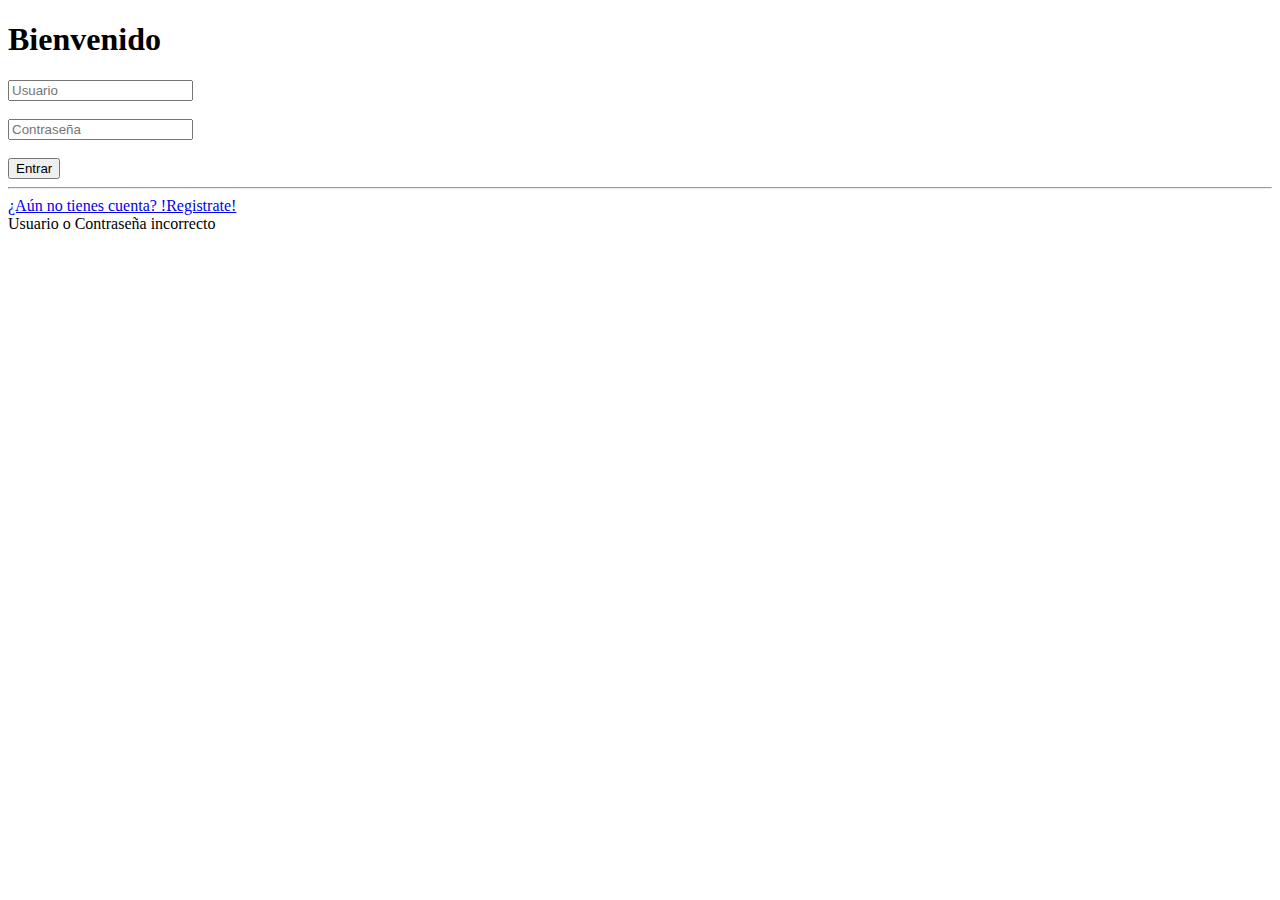
<file: MovieRental1/target/MovieRental1-1.0/index.html>
<!DOCTYPE html>
<html>
    <head>
        <title>Renta de Peliculas</title>
        <meta http-equiv="Content-Type" content="text/html; charset=UTF-8">
        <link href="https://cdn.jsdelivr.net/npm/bootstrap@5.0.2/dist/css/bootstrap.min.css" rel="stylesheet" integrity="sha384-EVSTQN3/azprG1Anm3QDgpJLIm9Nao0Yz1ztcQTwFspd3yD65VohhpuuCOmLASjC" crossorigin="anonymous">
        <script src="https://cdn.jsdelivr.net/npm/bootstrap@5.0.2/dist/js/bootstrap.bundle.min.js" integrity="sha384-MrcW6ZMFYlzcLA8Nl+NtUVF0sA7MsXsP1UyJoMp4YLEuNSfAP+JcXn/tWtIaxVXM" crossorigin="anonymous"></script>
        <script src="https://cdn.jsdelivr.net/npm/@popperjs/core@2.9.2/dist/umd/popper.min.js" integrity="sha384-IQsoLXl5PILFhosVNubq5LC7Qb9DXgDA9i+tQ8Zj3iwWAwPtgFTxbJ8NT4GN1R8p" crossorigin="anonymous"></script>
        <script src="https://cdn.jsdelivr.net/npm/bootstrap@5.0.2/dist/js/bootstrap.min.js" integrity="sha384-cVKIPhGWiC2Al4u+LWgxfKTRIcfu0JTxR+EQDz/bgldoEyl4H0zUF0QKbrJ0EcQF" crossorigin="anonymous"></script>
        <script src="https://ajax.googleapis.com/ajax/libs/jquery/3.6.0/jquery.min.js"></script>   <!--link referencia para unir con queries de javascript -->
        <link href="css/index.css" rel="stylesheet">
        <script src="js/index.js"></script>

    </head>
    <body>
        <div class="container py-3">
            <div class="card my-5">
                <div class="card-body">
                    <div class="row m-3">
                        <div class="col-md-5 bg-login-image">                           
                        </div>
                        <div class="col-md-6">
                            <div class="col-md-6"> 
                                <h1 class="h4 text-gray-900 my-3">Bienvenido</h1>
                                <form id="form-login"> 
                                    <div class="form-group">
                                        <input type="text" class="form-control" id="usuario" placeholder="Usuario" required>
                                    </div>
                                    <br>
                                    <div class="form-group">
                                        <input type="password" class="form-control" id="contrasena" placeholder="Contraseña" required>
                                    </div>
                                    <br>
                                    <button type="submit" class="btn btn-primary btn-block" id="BTNENTRAR">Entrar</button>
                                    <hr>
                                </form>
                            </div>
                            <a href="register.html">¿Aún no tienes cuenta? !Registrate!</a>
                            <div id="login-error" class="alert alert-danger d-none" role="alert">Usuario o Contraseña incorrecto</div>
                        </div>
                    </div>
                </div>
            </div>

        </div>

    </body>
</html>
</file>
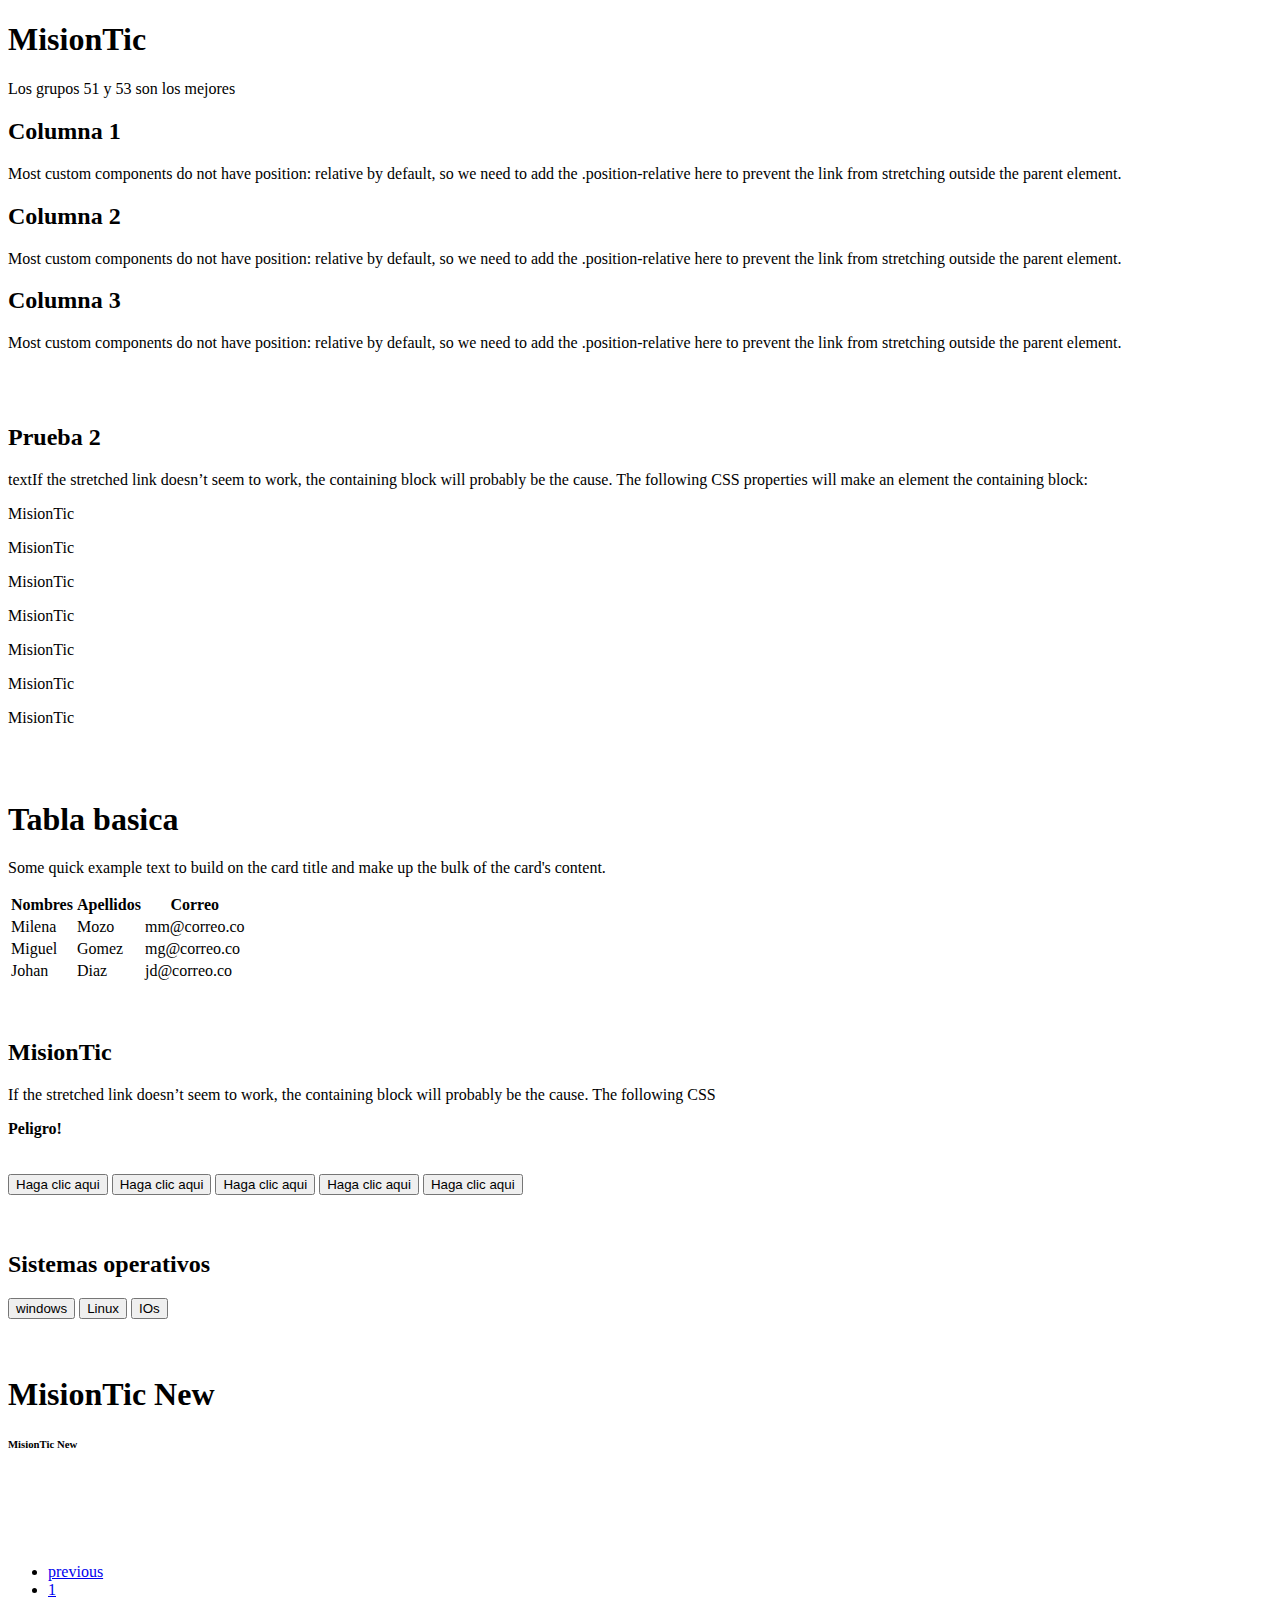
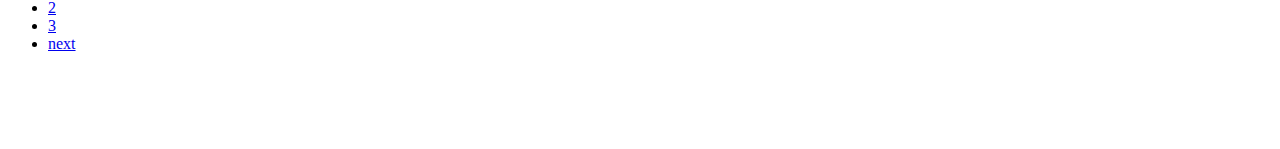
<file: MovieRental1/target/MovieRental1-1.0/ejemplobootstraphtml.html>
<!DOCTYPE html>
<html>
    <head>
        <title>Start Page</title>
        <meta http-equiv="Content-Type" content="text/html; charset=UTF-8">
        <link href="https://cdn.jsdelivr.net/npm/bootstrap@5.0.2/dist/css/bootstrap.min.css" rel="stylesheet" integrity="sha384-EVSTQN3/azprG1Anm3QDgpJLIm9Nao0Yz1ztcQTwFspd3yD65VohhpuuCOmLASjC" crossorigin="anonymous">
        <script src="https://cdn.jsdelivr.net/npm/bootstrap@5.0.2/dist/js/bootstrap.bundle.min.js" integrity="sha384-MrcW6ZMFYlzcLA8Nl+NtUVF0sA7MsXsP1UyJoMp4YLEuNSfAP+JcXn/tWtIaxVXM" crossorigin="anonymous"></script>
        <script src="https://cdn.jsdelivr.net/npm/@popperjs/core@2.9.2/dist/umd/popper.min.js" integrity="sha384-IQsoLXl5PILFhosVNubq5LC7Qb9DXgDA9i+tQ8Zj3iwWAwPtgFTxbJ8NT4GN1R8p" crossorigin="anonymous"></script>
        <script src="https://cdn.jsdelivr.net/npm/bootstrap@5.0.2/dist/js/bootstrap.min.js" integrity="sha384-cVKIPhGWiC2Al4u+LWgxfKTRIcfu0JTxR+EQDz/bgldoEyl4H0zUF0QKbrJ0EcQF" crossorigin="anonymous"></script>
        <script src="https://ajax.googleapis.com/ajax/libs/jquery/3.6.0/jquery.min.js"></script>   <!--link referencia para unir con queries de javascript -->

    </head>
    <body>
        <div class="container-fluid p-5 bg-dark text-white text-center">
            <h1>MisionTic</h1>
            <p>Los grupos 51 y 53 son los mejores</p>
          </div>
        <div class="container mt-5">
            <div class="row">
                <div class="col-sm-4">
                    <h2>Columna 1</h2>
                    <p>Most custom components do not have position: relative by default, 
                        so we need to add the .position-relative here to prevent the link 
                        from stretching outside the parent element.</p>
                </div>
                <div class="col-sm-4">
                    <h2>Columna 2</h2>
                    <p>Most custom components do not have position: relative by default, 
                        so we need to add the .position-relative here to prevent the link 
                        from stretching outside the parent element.</p>
                </div>
                <div class="col-sm-4">
                    <h2>Columna 3</h2>
                    <p>Most custom components do not have position: relative by default, 
                        so we need to add the .position-relative here to prevent the link 
                        from stretching outside the parent element.</p>
                </div>
            </div>
        </div>
        <br/>        
        <br/>
        
        
        <div class="container mt-3">
            <h2>Prueba 2</h2>
            <p>textIf the stretched link doesn’t seem to work, the containing block will probably be the cause. 
                The following CSS properties will make an element the containing block:</p>
            <p class="bg-secondary text-primary">MisionTic</p>
            <p class="bg-primary text-secondary">MisionTic</p>
            <p class="bg-warning text-info">MisionTic</p>
            <p class="bg-info text-warning">MisionTic</p>
            <p class="bg-white text-danger">MisionTic</p>
            <p class="bg-danger text-dark">MisionTic</p>
            <p class="bg-dark text-white">MisionTic</p>
        </div>
        <br/>        
        <br/>
        
        
        <div class="container mt-5">
            <h1>Tabla basica</h1>
            <p>Some quick example text to build on the card title and make up the bulk of the card's content.</p>
            <table class="table">
                <thead class="text-center">
                    <tr>
                        <th>Nombres</th>
                        <th>Apellidos</th>
                        <th>Correo</th>
                    </tr>
                </thead>
                <tbody>
                    <tr>
                        <td>Milena</td>
                        <td>Mozo</td>
                        <td>mm@correo.co</td>
                    </tr>
                    <tr>
                        <td>Miguel</td>
                        <td>Gomez</td>
                        <td>mg@correo.co</td>
                    </tr>
                    <tr>
                        <td>Johan</td>
                        <td>Diaz</td>
                        <td>jd@correo.co</td>
                    </tr>
                </tbody>
            </table>
        </div>
        <br/>        
        <br/>
        
        
        <div class="mt-40 p-20 bg-primary text-white rounded">
            <h2>MisionTic</h2>
            <p>If the stretched link doesn’t seem to work, the containing block will probably be the cause. The following CSS</p>
            
        </div>
        <div class="alert alert-danger text-center">
            <strong>Peligro!</strong>
        </div>
        <br/>        
        <br/>
        
        <div>
            <button type="button" class="btn btn-secondary">Haga clic aqui</button>
            <button type="button" class="btn btn-success">Haga clic aqui</button>
            <button type="button" class="btn btn-link">Haga clic aqui</button>
            <button type="button" class="btn btn-danger">Haga clic aqui</button>
            <button type="button" class="btn btn-dark">Haga clic aqui</button>
        </div>
        <br/>        
        <br/>
        
        
        <div class="container mt-3">
            <h2>Sistemas operativos</h2>
            <div class="btn-group">
                <button type="button" class="btn btn-warning">windows</button>
                <button type="button" class="btn btn-dark">Linux</button>
                <button type="button" class="btn btn-primary">IOs</button>
            </div>
        </div>
        <br/>        
        <br/> 
        <div>
            <h1>MisionTic <span class="badge bg-dark">New</span></h1>
            <h6>MisionTic <span class="badge bg-dark">New</span></h1>
        </div>
        
        <div class="progress">
            <div class="progress-bar" style="width:10%"></div>
        </div>
        <br/>        
        <br/>        
        
        <div>
            <div class="spinner-border text-secondary"></div>
            <div class="spinner-border text-dark"></div>
            <div class="spinner-border text-warning"></div>
        </div>
        <br/>        
        <br/>  
        
        <div>
            <ul class="pagination">
                <li class="page-item"><a class="page-link" href="#">previous</a></li>
                <li class="page-item"><a class="page-link" href="#">1</a></li>
                <li class="page-item"><a class="page-link" href="#">2</a></li>
                <li class="page-item"><a class="page-link" href="#">3</a></li>
                <li class="page-item"><a class="page-link" href="#">next</a></li>
            </ul>

        </div>
        
        <br/>        
        <br/>        
        <br/>        
        <br/>        
    </body>
</html>
</file>
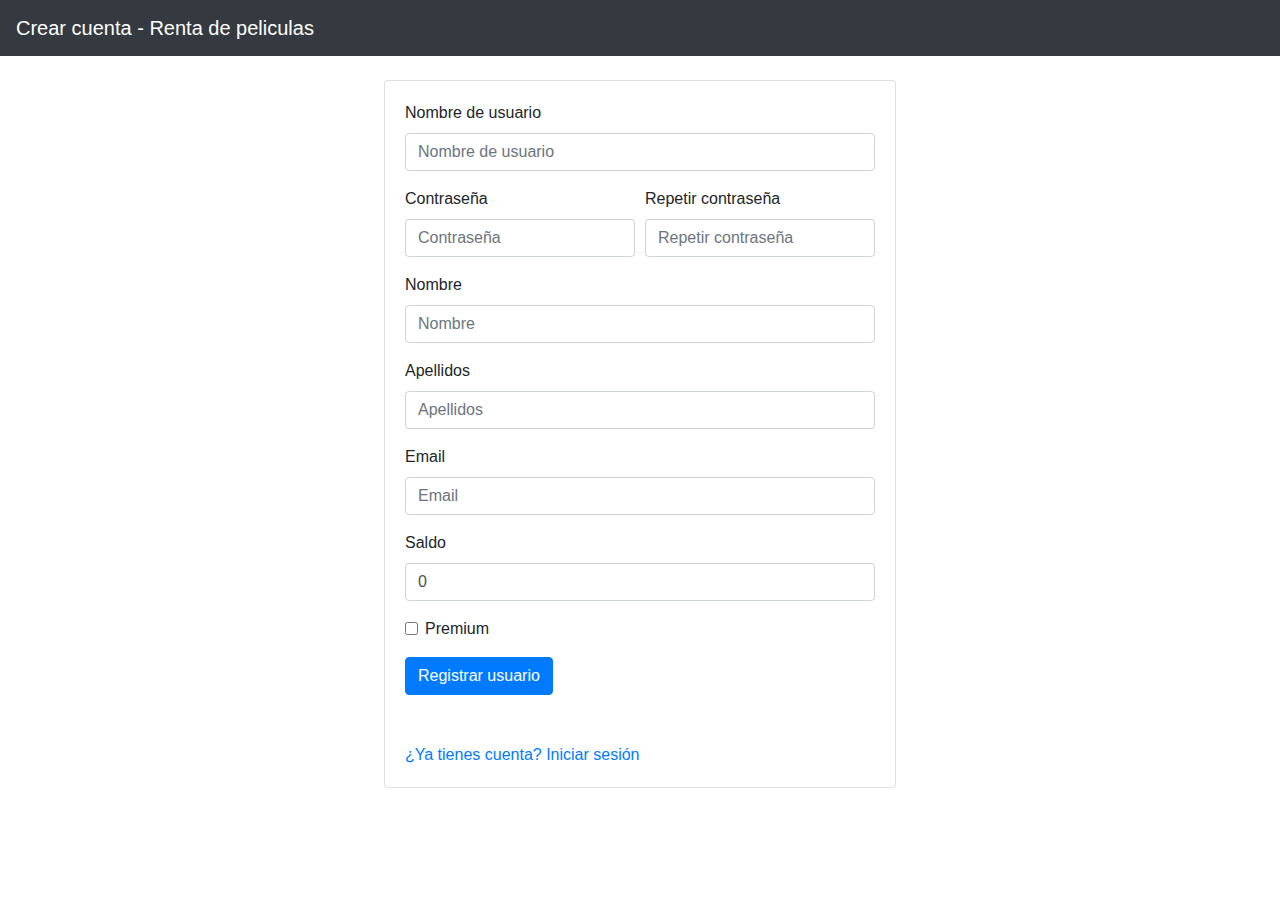
<file: MovieRental1/target/MovieRental1-1.0/register.html>
<!DOCTYPE html>
<html>
    <head>
        <meta charset="UTF-8">
            <script src="https://ajax.googleapis.com/ajax/libs/jquery/3.5.1/jquery.min.js"></script>
            <!-- Latest compiled and minified CSS -->
            <link rel="stylesheet" href="https://maxcdn.bootstrapcdn.com/bootstrap/4.5.2/css/bootstrap.min.css">

            <!-- jQuery library -->
            <script src="https://ajax.googleapis.com/ajax/libs/jquery/3.5.1/jquery.min.js"></script>

            <!-- Popper JS -->
            <script src="https://cdnjs.cloudflare.com/ajax/libs/popper.js/1.16.0/umd/popper.min.js"></script>

            <!-- Latest compiled JavaScript -->
            <script src="https://maxcdn.bootstrapcdn.com/bootstrap/4.5.2/js/bootstrap.min.js"></script>
        <script src="js/index.js"></script>
        <link href="css/index.css" rel="stylesheet">
        <title>Registro - Renta de peliculas</title>
    </head>
    <body>
        <nav class="navbar navbar-dark bg-dark">
            <a class="navbar-brand" href="index.html">Crear cuenta - Renta de peliculas</a>
        </nav>
        <main class="p-4 d-flex justify-content-center">
            <div class="card sizeDiv">
                <div class="card-body">
                    <form id="form-register" class="pb-4">
                        <div class="form-group">
                            <label for="input-username">Nombre de usuario</label>
                            <input type="text" class="form-control" id="input-username" placeholder="Nombre de usuario" required>
                        </div>
                        <div class="form-row">
                            <div class="form-group col-md-6">
                                <label for="input-contrasena">Contraseña</label>
                                <input type="password" class="form-control" id="input-contrasena" placeholder="Contraseña" required>
                            </div>
                            <div class="form-group col-md-6">
                                <label for="input-contrasena-repeat">Repetir contraseña</label>
                                <input type="password" class="form-control" id="input-contrasena-repeat" placeholder="Repetir contraseña" required>
                            </div>
                        </div>
                        <div class="form-group">
                            <label for="input-nombre">Nombre</label>
                            <input type="text" class="form-control" id="input-nombre" placeholder="Nombre" required>
                        </div>
                        <div class="form-group">
                            <label for="input-apellidos">Apellidos</label>
                            <input type="text" class="form-control" id="input-apellidos" placeholder="Apellidos" required>
                        </div>
                        <div class="form-group">
                            <label for="input-email">Email</label>
                            <input type="text" class="form-control" id="input-email" placeholder="Email" required>
                        </div>
                        <div class="form-group">
                            <label for="input-saldo">Saldo</label>
                            <input type="text" class="form-control" id="input-saldo" placeholder="0" min="0" max="10000" value="0" required>
                        </div>
                        <div class="form-group">
                            <div class="form-check">
                                <input type="checkbox" class="form-check-input" id="input-premium">
                                <label class="form-check-label" for="input-premium">Premium</label>
                            </div>
                        </div>
                        <input type="submit" class="btn btn-primary" id="register-btn" value="Registrar usuario" />
                    </form>
                    <div id="register-error" class="alert alert-danger d-none" role="alert"></div>
                    <br/>
                    <a href="index.html">¿Ya tienes cuenta? Iniciar sesión</a>
                </div>
            </div> 
        </main>
    </body>
</html>
</file>
<file: MovieRental1/target/MovieRental1-1.0/css/index.css>
.bg-login-image{
    background: url("../img/bg-login.png");
    background-repeat: no-repeat;
    background-position: center;
    background-size: 445px;
    border: 0px;
}
.sizeDiv{
    width: 40vw;
}
img{
    width: auto;
    height: auto;
    max-width: 445px; 
    max-height: 445px
}
</file>
